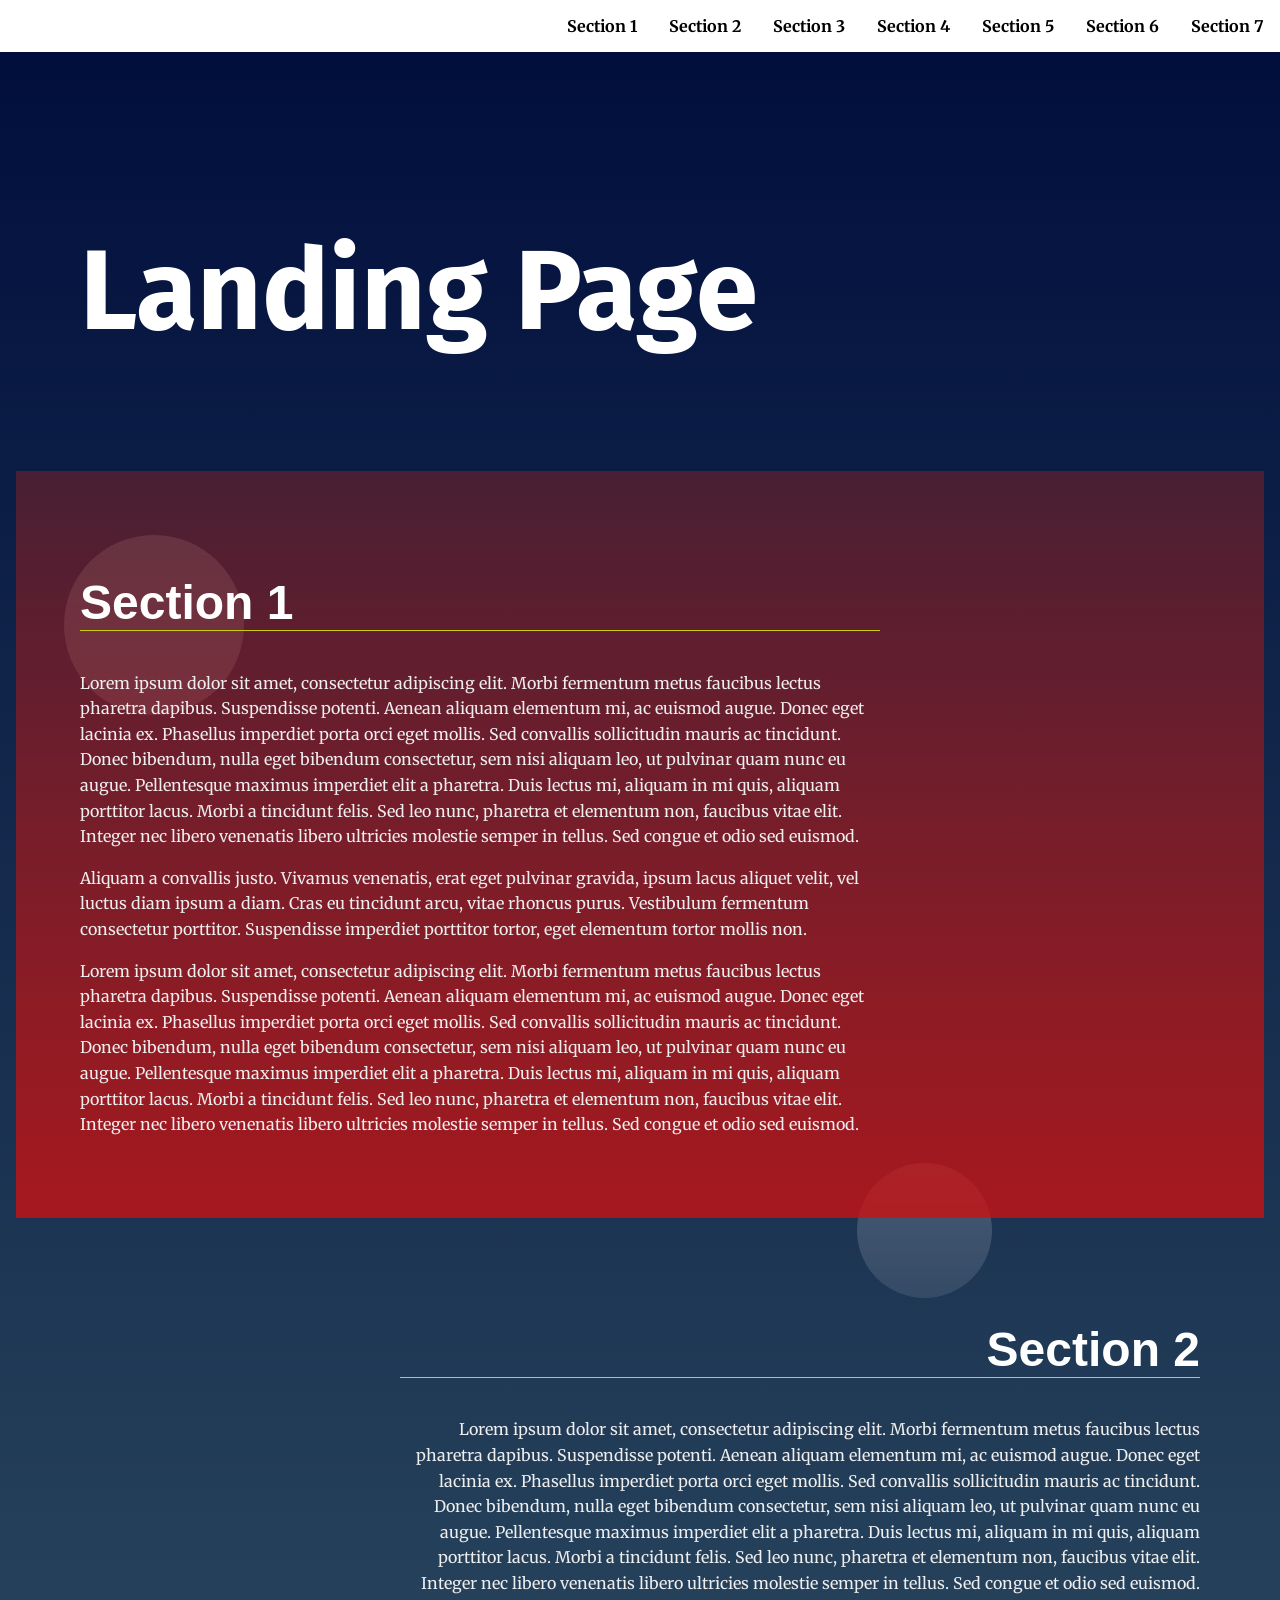
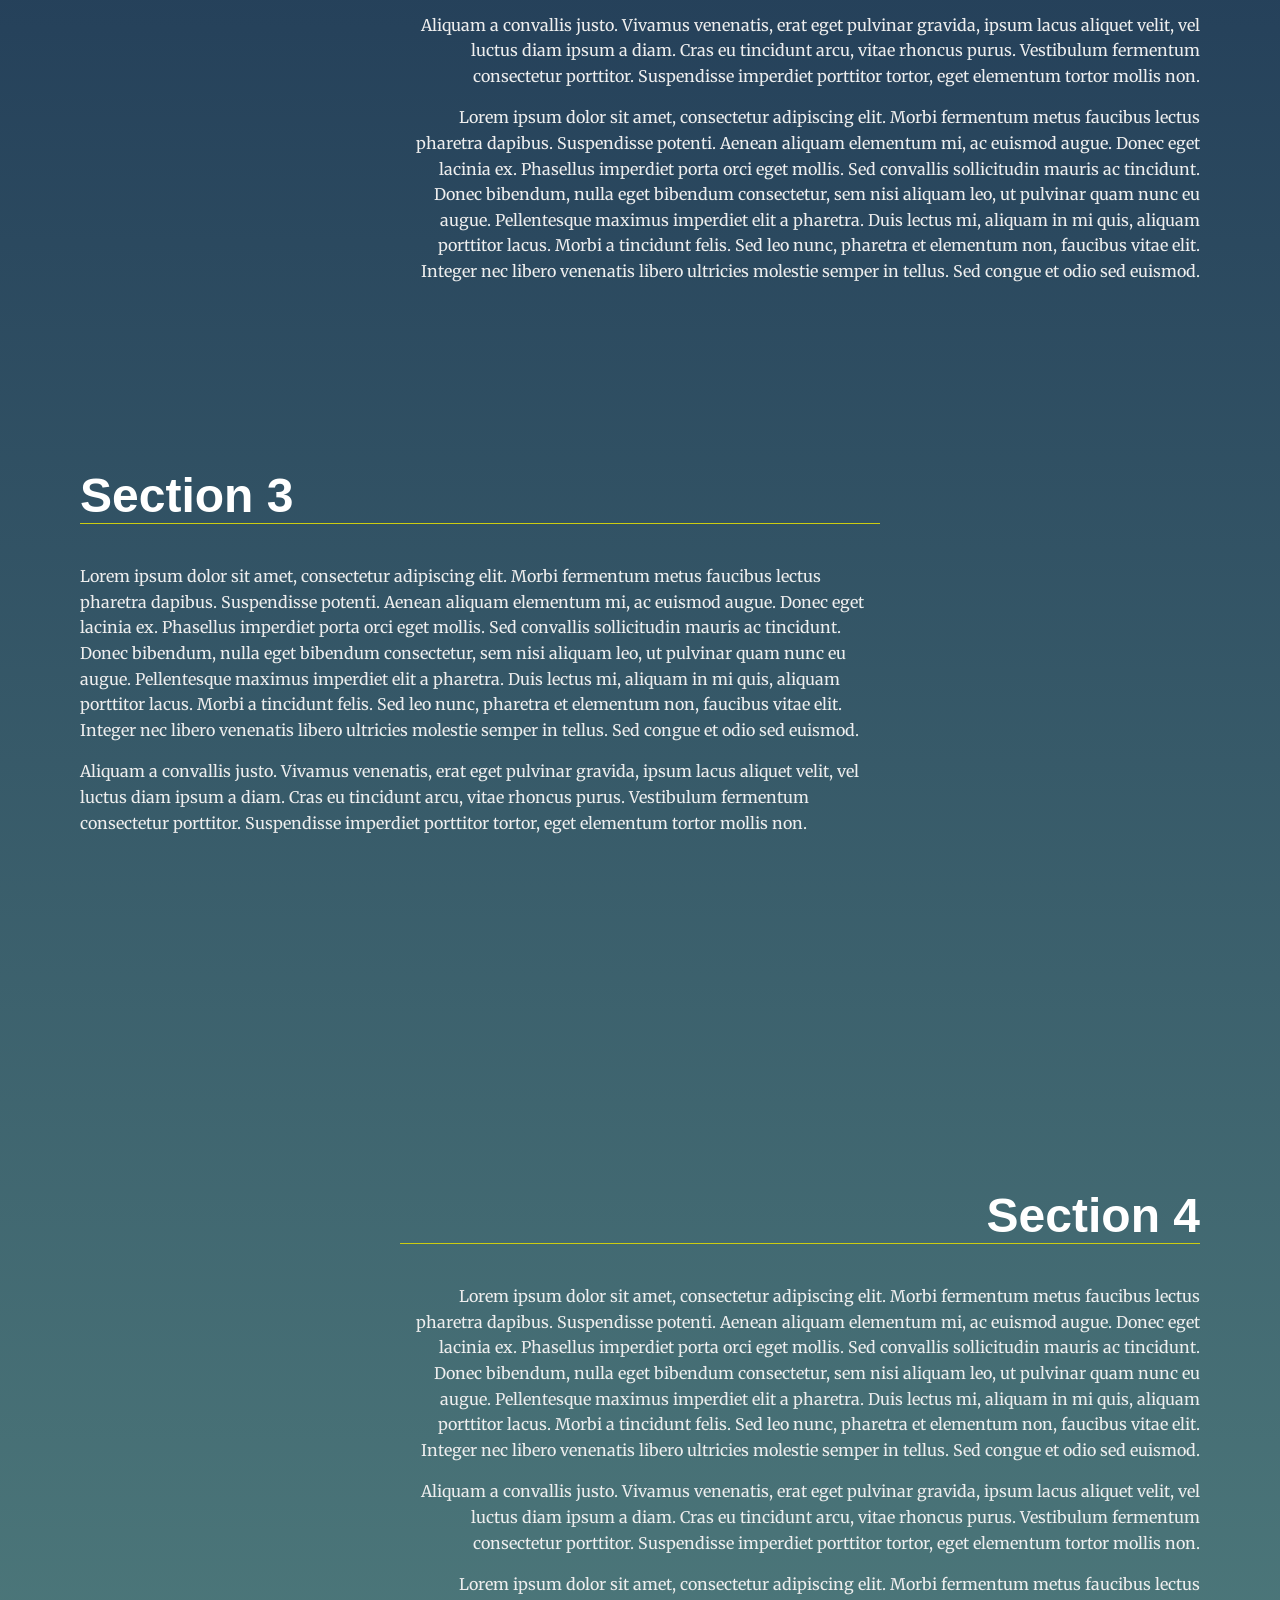
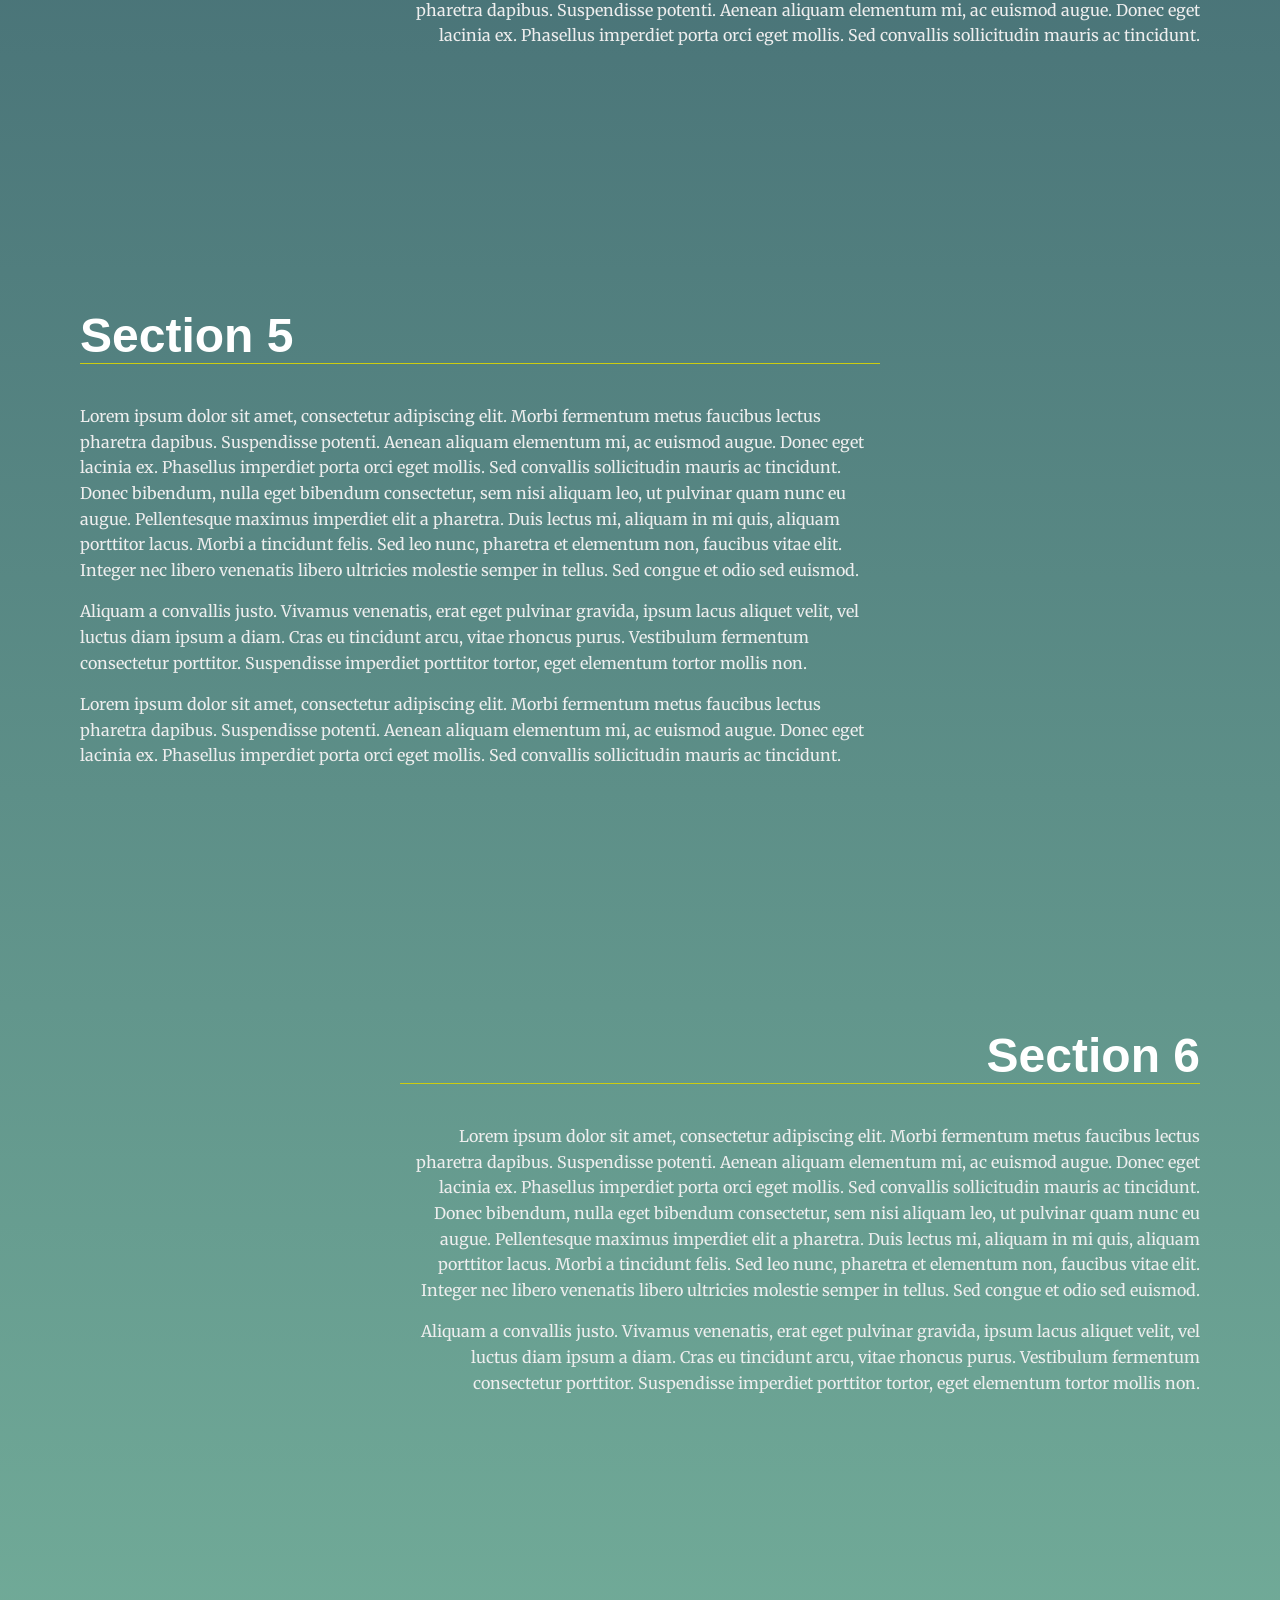
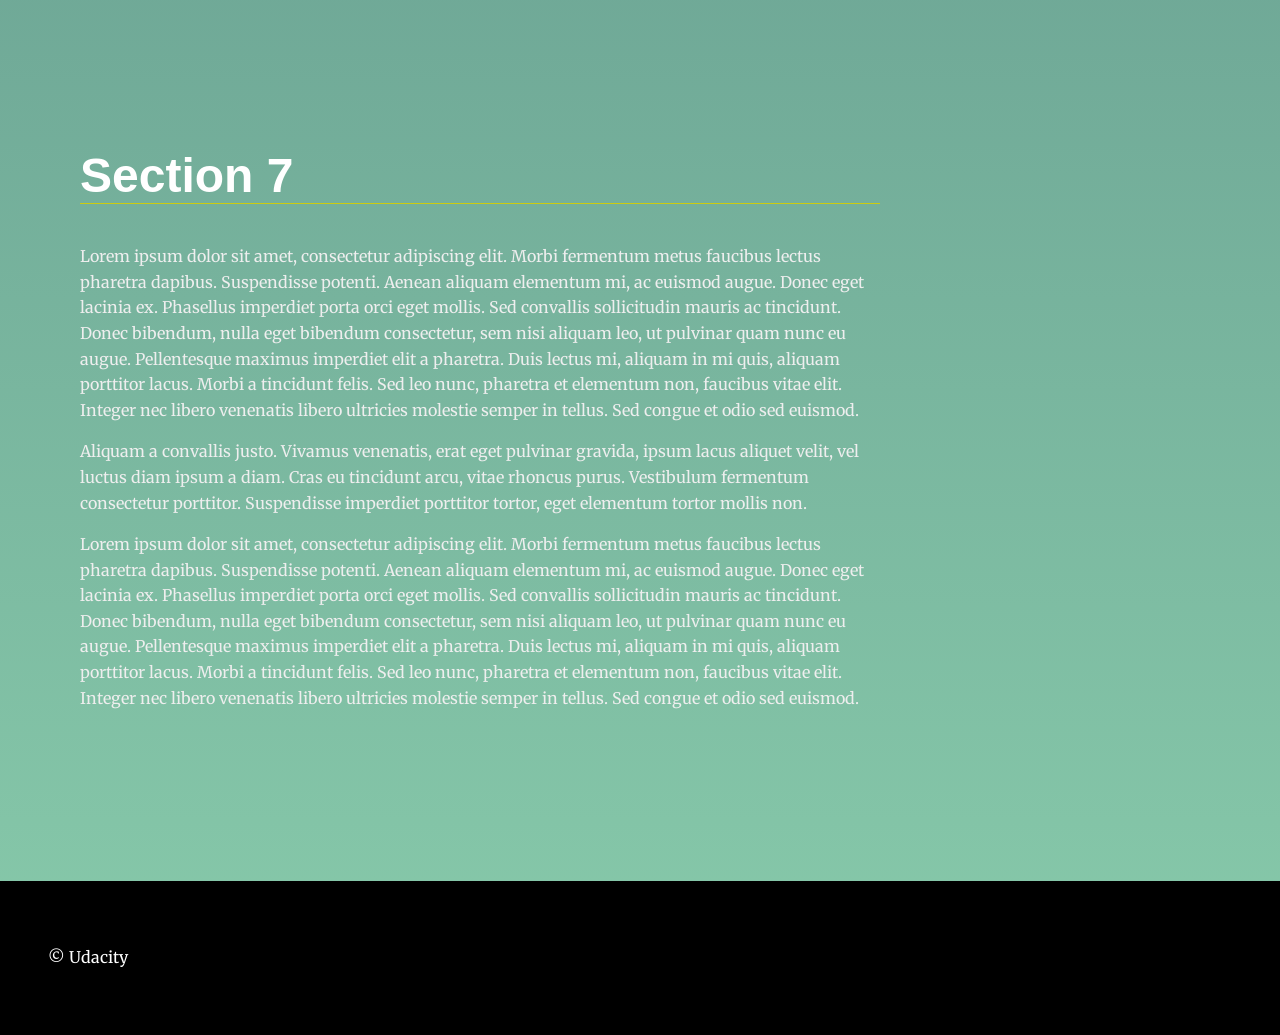
<file: index.html>
<!DOCTYPE html>
<html lang="en">

  <head>
    <meta charset="UTF-8">
    <meta name="viewport" content="width=device-width, initial-scale=1.0">
    <meta http-equiv="X-UA-Compatible" content="ie=edge">
    <title>Manipulating the DOM</title>
    <!-- Load Google Fonts -->
    <link href="https://fonts.googleapis.com/css?family=Fira+Sans:900|Merriweather&display=swap" rel="stylesheet">
    <!-- Load Styles -->
    <link href="css/styles.css" rel="stylesheet">
  </head>

  <body>
    <!-- HTML Follows BEM naming conventions 
  IDs are only used for sections to connect menu achors to sections -->
    <header class="page__header">
      <nav class="navbar__menu">
        <!-- Navigation starts as empty UL that will be populated with JS -->
        <ul id="navbar__list"></ul>
      </nav>
    </header>

    <main>
      <header class="main__hero">
        <h1>Landing Page </h1>
      </header>
      <!-- Each Section has an ID (used for the anchor) and 
    a data attribute that will populate the li node.
    Adding more sections will automatically populate nav.
    The first section is set to active class by default -->
      <section id="section1" data-nav="Section 1" class="your-active-class">
        <div class="landing__container">
          <h2>Section 1</h2>
          <p>Lorem ipsum dolor sit amet, consectetur adipiscing elit. Morbi fermentum metus faucibus lectus pharetra
            dapibus. Suspendisse potenti. Aenean aliquam elementum mi, ac euismod augue. Donec eget lacinia ex.
            Phasellus imperdiet porta orci eget mollis. Sed convallis sollicitudin mauris ac tincidunt. Donec bibendum,
            nulla eget bibendum consectetur, sem nisi aliquam leo, ut pulvinar quam nunc eu augue. Pellentesque maximus
            imperdiet elit a pharetra. Duis lectus mi, aliquam in mi quis, aliquam porttitor lacus. Morbi a tincidunt
            felis. Sed leo nunc, pharetra et elementum non, faucibus vitae elit. Integer nec libero venenatis libero
            ultricies molestie semper in tellus. Sed congue et odio sed euismod.</p>

          <p>Aliquam a convallis justo. Vivamus venenatis, erat eget pulvinar gravida, ipsum lacus aliquet velit, vel
            luctus diam ipsum a diam. Cras eu tincidunt arcu, vitae rhoncus purus. Vestibulum fermentum consectetur
            porttitor. Suspendisse imperdiet porttitor tortor, eget elementum tortor mollis non.</p>

          <p>Lorem ipsum dolor sit amet, consectetur adipiscing elit. Morbi fermentum metus faucibus lectus pharetra
            dapibus. Suspendisse potenti. Aenean aliquam elementum mi, ac euismod augue. Donec eget lacinia ex.
            Phasellus imperdiet porta orci eget mollis. Sed convallis sollicitudin mauris ac tincidunt. Donec
            bibendum,
            nulla eget bibendum consectetur, sem nisi aliquam leo, ut pulvinar quam nunc eu augue. Pellentesque
            maximus
            imperdiet elit a pharetra. Duis lectus mi, aliquam in mi quis, aliquam porttitor lacus. Morbi a tincidunt
            felis. Sed leo nunc, pharetra et elementum non, faucibus vitae elit. Integer nec libero venenatis libero
            ultricies molestie semper in tellus. Sed congue et odio sed euismod.</p>
        </div>
      </section>

      <section id="section2" data-nav="Section 2">
        <div class="landing__container">
          <h2>Section 2</h2>
          <p>Lorem ipsum dolor sit amet, consectetur adipiscing elit. Morbi fermentum metus faucibus lectus pharetra
            dapibus. Suspendisse potenti. Aenean aliquam elementum mi, ac euismod augue. Donec eget lacinia ex.
            Phasellus imperdiet porta orci eget mollis. Sed convallis sollicitudin mauris ac tincidunt. Donec bibendum,
            nulla eget bibendum consectetur, sem nisi aliquam leo, ut pulvinar quam nunc eu augue. Pellentesque maximus
            imperdiet elit a pharetra. Duis lectus mi, aliquam in mi quis, aliquam porttitor lacus. Morbi a tincidunt
            felis. Sed leo nunc, pharetra et elementum non, faucibus vitae elit. Integer nec libero venenatis libero
            ultricies molestie semper in tellus. Sed congue et odio sed euismod.</p>

          <p>Aliquam a convallis justo. Vivamus venenatis, erat eget pulvinar gravida, ipsum lacus aliquet velit, vel
            luctus diam ipsum a diam. Cras eu tincidunt arcu, vitae rhoncus purus. Vestibulum fermentum consectetur
            porttitor. Suspendisse imperdiet porttitor tortor, eget elementum tortor mollis non.</p>

          <p>Lorem ipsum dolor sit amet, consectetur adipiscing elit. Morbi fermentum metus faucibus lectus pharetra
            dapibus. Suspendisse potenti. Aenean aliquam elementum mi, ac euismod augue. Donec eget lacinia ex.
            Phasellus imperdiet porta orci eget mollis. Sed convallis sollicitudin mauris ac tincidunt. Donec
            bibendum,
            nulla eget bibendum consectetur, sem nisi aliquam leo, ut pulvinar quam nunc eu augue. Pellentesque
            maximus
            imperdiet elit a pharetra. Duis lectus mi, aliquam in mi quis, aliquam porttitor lacus. Morbi a tincidunt
            felis. Sed leo nunc, pharetra et elementum non, faucibus vitae elit. Integer nec libero venenatis libero
            ultricies molestie semper in tellus. Sed congue et odio sed euismod.</p>
        </div>
      </section>

      <section id="section3" data-nav="Section 3">
        <div class="landing__container">
          <h2>Section 3</h2>
          <p>Lorem ipsum dolor sit amet, consectetur adipiscing elit. Morbi fermentum metus faucibus lectus pharetra
            dapibus. Suspendisse potenti. Aenean aliquam elementum mi, ac euismod augue. Donec eget lacinia ex.
            Phasellus imperdiet porta orci eget mollis. Sed convallis sollicitudin mauris ac tincidunt. Donec bibendum,
            nulla eget bibendum consectetur, sem nisi aliquam leo, ut pulvinar quam nunc eu augue. Pellentesque maximus
            imperdiet elit a pharetra. Duis lectus mi, aliquam in mi quis, aliquam porttitor lacus. Morbi a tincidunt
            felis. Sed leo nunc, pharetra et elementum non, faucibus vitae elit. Integer nec libero venenatis libero
            ultricies molestie semper in tellus. Sed congue et odio sed euismod.</p>

          <p>Aliquam a convallis justo. Vivamus venenatis, erat eget pulvinar gravida, ipsum lacus aliquet velit, vel
            luctus diam ipsum a diam. Cras eu tincidunt arcu, vitae rhoncus purus. Vestibulum fermentum consectetur
            porttitor. Suspendisse imperdiet porttitor tortor, eget elementum tortor mollis non.</p>
        </div>
      </section>

      <section id="section4" data-nav="Section 4">
        <div class="landing__container">
          <h2>Section 4</h2>
          <p>Lorem ipsum dolor sit amet, consectetur adipiscing elit. Morbi fermentum metus faucibus lectus pharetra
            dapibus. Suspendisse potenti. Aenean aliquam elementum mi, ac euismod augue. Donec eget lacinia ex.
            Phasellus imperdiet porta orci eget mollis. Sed convallis sollicitudin mauris ac tincidunt. Donec bibendum,
            nulla eget bibendum consectetur, sem nisi aliquam leo, ut pulvinar quam nunc eu augue. Pellentesque maximus
            imperdiet elit a pharetra. Duis lectus mi, aliquam in mi quis, aliquam porttitor lacus. Morbi a tincidunt
            felis. Sed leo nunc, pharetra et elementum non, faucibus vitae elit. Integer nec libero venenatis libero
            ultricies molestie semper in tellus. Sed congue et odio sed euismod.</p>

          <p>Aliquam a convallis justo. Vivamus venenatis, erat eget pulvinar gravida, ipsum lacus aliquet velit, vel
            luctus diam ipsum a diam. Cras eu tincidunt arcu, vitae rhoncus purus. Vestibulum fermentum consectetur
            porttitor. Suspendisse imperdiet porttitor tortor, eget elementum tortor mollis non.</p>

          <p>Lorem ipsum dolor sit amet, consectetur adipiscing elit. Morbi fermentum metus faucibus lectus pharetra
            dapibus. Suspendisse potenti. Aenean aliquam elementum mi, ac euismod augue. Donec eget lacinia ex.
            Phasellus imperdiet porta orci eget mollis. Sed convallis sollicitudin mauris ac tincidunt.</p>
        </div>
      </section>

      <section id="section5" data-nav="Section 5">
        <div class="landing__container">
          <h2>Section 5</h2>
          <p>Lorem ipsum dolor sit amet, consectetur adipiscing elit. Morbi fermentum metus faucibus lectus pharetra
            dapibus. Suspendisse potenti. Aenean aliquam elementum mi, ac euismod augue. Donec eget lacinia ex.
            Phasellus imperdiet porta orci eget mollis. Sed convallis sollicitudin mauris ac tincidunt. Donec bibendum,
            nulla eget bibendum consectetur, sem nisi aliquam leo, ut pulvinar quam nunc eu augue. Pellentesque maximus
            imperdiet elit a pharetra. Duis lectus mi, aliquam in mi quis, aliquam porttitor lacus. Morbi a tincidunt
            felis. Sed leo nunc, pharetra et elementum non, faucibus vitae elit. Integer nec libero venenatis libero
            ultricies molestie semper in tellus. Sed congue et odio sed euismod.</p>

          <p>Aliquam a convallis justo. Vivamus venenatis, erat eget pulvinar gravida, ipsum lacus aliquet velit, vel
            luctus diam ipsum a diam. Cras eu tincidunt arcu, vitae rhoncus purus. Vestibulum fermentum consectetur
            porttitor. Suspendisse imperdiet porttitor tortor, eget elementum tortor mollis non.</p>

          <p>Lorem ipsum dolor sit amet, consectetur adipiscing elit. Morbi fermentum metus faucibus lectus pharetra
            dapibus. Suspendisse potenti. Aenean aliquam elementum mi, ac euismod augue. Donec eget lacinia ex.
            Phasellus imperdiet porta orci eget mollis. Sed convallis sollicitudin mauris ac tincidunt.</p>
        </div>
      </section>

      <section id="section6" data-nav="Section 6">
        <div class="landing__container">
          <h2>Section 6</h2>
          <p>Lorem ipsum dolor sit amet, consectetur adipiscing elit. Morbi fermentum metus faucibus lectus pharetra
            dapibus. Suspendisse potenti. Aenean aliquam elementum mi, ac euismod augue. Donec eget lacinia ex.
            Phasellus imperdiet porta orci eget mollis. Sed convallis sollicitudin mauris ac tincidunt. Donec bibendum,
            nulla eget bibendum consectetur, sem nisi aliquam leo, ut pulvinar quam nunc eu augue. Pellentesque maximus
            imperdiet elit a pharetra. Duis lectus mi, aliquam in mi quis, aliquam porttitor lacus. Morbi a tincidunt
            felis. Sed leo nunc, pharetra et elementum non, faucibus vitae elit. Integer nec libero venenatis libero
            ultricies molestie semper in tellus. Sed congue et odio sed euismod.</p>

          <p>Aliquam a convallis justo. Vivamus venenatis, erat eget pulvinar gravida, ipsum lacus aliquet velit, vel
            luctus diam ipsum a diam. Cras eu tincidunt arcu, vitae rhoncus purus. Vestibulum fermentum consectetur
            porttitor. Suspendisse imperdiet porttitor tortor, eget elementum tortor mollis non.</p>
        </div>
      </section>

      <section id="section7" data-nav="Section 7">
        <div class="landing__container">
          <h2>Section 7</h2>
          <p>Lorem ipsum dolor sit amet, consectetur adipiscing elit. Morbi fermentum metus faucibus lectus pharetra
            dapibus. Suspendisse potenti. Aenean aliquam elementum mi, ac euismod augue. Donec eget lacinia ex.
            Phasellus imperdiet porta orci eget mollis. Sed convallis sollicitudin mauris ac tincidunt. Donec bibendum,
            nulla eget bibendum consectetur, sem nisi aliquam leo, ut pulvinar quam nunc eu augue. Pellentesque maximus
            imperdiet elit a pharetra. Duis lectus mi, aliquam in mi quis, aliquam porttitor lacus. Morbi a tincidunt
            felis. Sed leo nunc, pharetra et elementum non, faucibus vitae elit. Integer nec libero venenatis libero
            ultricies molestie semper in tellus. Sed congue et odio sed euismod.</p>

          <p>Aliquam a convallis justo. Vivamus venenatis, erat eget pulvinar gravida, ipsum lacus aliquet velit, vel
            luctus diam ipsum a diam. Cras eu tincidunt arcu, vitae rhoncus purus. Vestibulum fermentum consectetur
            porttitor. Suspendisse imperdiet porttitor tortor, eget elementum tortor mollis non.</p>

          <p>Lorem ipsum dolor sit amet, consectetur adipiscing elit. Morbi fermentum metus faucibus lectus pharetra
            dapibus. Suspendisse potenti. Aenean aliquam elementum mi, ac euismod augue. Donec eget lacinia ex.
            Phasellus imperdiet porta orci eget mollis. Sed convallis sollicitudin mauris ac tincidunt. Donec
            bibendum,
            nulla eget bibendum consectetur, sem nisi aliquam leo, ut pulvinar quam nunc eu augue. Pellentesque
            maximus
            imperdiet elit a pharetra. Duis lectus mi, aliquam in mi quis, aliquam porttitor lacus. Morbi a tincidunt
            felis. Sed leo nunc, pharetra et elementum non, faucibus vitae elit. Integer nec libero venenatis libero
            ultricies molestie semper in tellus. Sed congue et odio sed euismod.</p>
        </div>
      </section>

    </main>
    <footer class="page__footer">
      <p>&copy Udacity</p>
    </footer>


    <script src="js/app.js"></script>

  </body>

</html>
</file>
<file: css/styles.css>
/*
 *
 * CSS written based on SMACSS architecture.
 * To learn more, visit: http://smacss.com/
 * 
 * For simplicity, no reset or normalize is added. 
 * To learn more, visit: https://css-tricks.com/reboot-resets-reasoning/
 *
*/


/* ---- Base Rules ---- */
body {
    background: rgb(136, 203, 171);
    background: linear-gradient(0deg, rgba(136, 203, 171, 1) 0%, rgba(0, 13, 60, 1) 100%);
    margin: 0;
    font-family: 'Merriweather', serif;
    color: #fff;
}


/* Typeography General*/
h1 {
    font-family: 'Fira Sans', sans-serif;
    font-size: 3em;
    margin: 2em 1rem;
}

@media only screen and (min-width: 35em) {
    h1 {
        font-size: 7em;
        margin: 2em 4rem 1em;
    }
}

h2 {
    border-bottom: 1px solid #cc1;
    font-family: 'Oxygen', Sans-Serif;
    font-size: 3em;
    color: #fff;
}

p {
    line-height: 1.6em;
    color: #eee;
}

/* ---- Layout Rules ---- */
main {
    margin: 10vh 1em 10vh;
}

.main-hero {
    min-height: 40vh;
    padding-top: 3em;
}

section {
    position: relative;
    min-height: 80vh;
}


/* ---- Module Rules ---- */

/* Navigation Styles*/
.navbar__menu ul {
    padding-left: 0;
    margin: 0;
    text-align: right;
}

.navbar__menu li {
    display: inline-block;
}

.navbar__menu .menu__link {
    display: block;
    padding: 1em;
    font-weight: bold;
    text-decoration: none;
    color: #000;
}

.navbar__menu .menu__link:hover {
    background: #333;
    color: #fff;
    transition: ease 0.3s all;
}

/* Header Styles */
.page__header {
    background: #fff;
    position: fixed;
    top: 0;
    width: 100%;
    z-index: 5;
}

/* Footer Styles */
.page__footer {
    background: #000;
    padding: 3em;
    color: #fff;
}

.page__footer p {
    color: #fff;
}


/* ---- Theme Rules ---- */
/* Landing Container Styles */
.landing__container {
    padding: 1em;
    text-align: left;
}

@media only screen and (min-width: 35em) {
    .landing__container {
        max-width: 50em;
        padding: 4em;
    }
}

section:nth-of-type(even) .landing__container {
    margin-right: 0;
    margin-left: auto;
    text-align: right;
}

/* Background Circles */
/* Note that background circles are created with psuedo elements before and after */
/* Circles appear to be random do to use of :nth-of-type psuedo class */
section:nth-of-type(odd) .landing__container::before {
    content: '';
    background: rgba(255, 255, 255, 0.187);
    position: absolute;
    z-index: -5;
    width: 20vh;
    height: 20vh;
    border-radius: 50%;
    opacity: 0;
    transition: ease 0.5s all;
}

section:nth-of-type(even) .landing__container::before {
    content: '';
    background: rgb(255, 255, 255);
    background: linear-gradient(0deg, rgba(255, 255, 255, .1) 0%, rgba(255, 255, 255, .2) 100%);
    position: absolute;
    top: 3em;
    right: 3em;
    z-index: -5;
    width: 10vh;
    height: 10vh;
    border-radius: 50%;
    opacity: 0;
    transition: ease 0.5s all;
}

section:nth-of-type(3n) .landing__container::after {
    content: '';
    background: rgb(255, 255, 255);
    background: linear-gradient(0deg, rgba(255, 255, 255, .1) 0%, rgba(255, 255, 255, .2) 100%);
    position: absolute;
    right: 0;
    bottom: 0;
    z-index: -5;
    width: 10vh;
    height: 10vh;
    border-radius: 50%;
    opacity: 0;
    transition: ease 0.5s all;
}

section:nth-of-type(3n + 1) .landing__container::after {
    content: '';
    background: rgb(255, 255, 255);
    background: linear-gradient(0deg, rgba(255, 255, 255, .1) 0%, rgba(255, 255, 255, .2) 100%);
    position: absolute;
    right: 20vw;
    bottom: -5em;
    z-index: -5;
    width: 15vh;
    height: 15vh;
    border-radius: 50%;
    opacity: 0;
    transition: ease 0.5s all;
}


/* ---- Theme State Rules ---- */
/* Section Active Styles */
/* Note: your-active-class class is applied through javascript. You should update the class here and in the index.html to what you set in your javascript file.  */
section.your-active-class {
    background: rgb(219, 5, 5);
    background: linear-gradient(0deg, rgba(202, 17, 17, 0.8) 0%, rgba(134, 34, 34, 0.5) 100%);
}

section.your-active-class .landing__container::before {
    opacity: 1;
    animation: rotate 4s linear 0s infinite forwards;
}

section.your-active-class .landing__container::after {
    opacity: 1;
    animation: rotate 5s linear 0s infinite forwards reverse;
}

/* Section Active Styles Keyframe Animations */
@keyframes rotate {
    from {
        transform: rotate(0deg) translate(-1em) rotate(0deg);
    }

    to {
        transform: rotate(360deg) translate(-1em) rotate(-360deg);
    }
}
</file>
